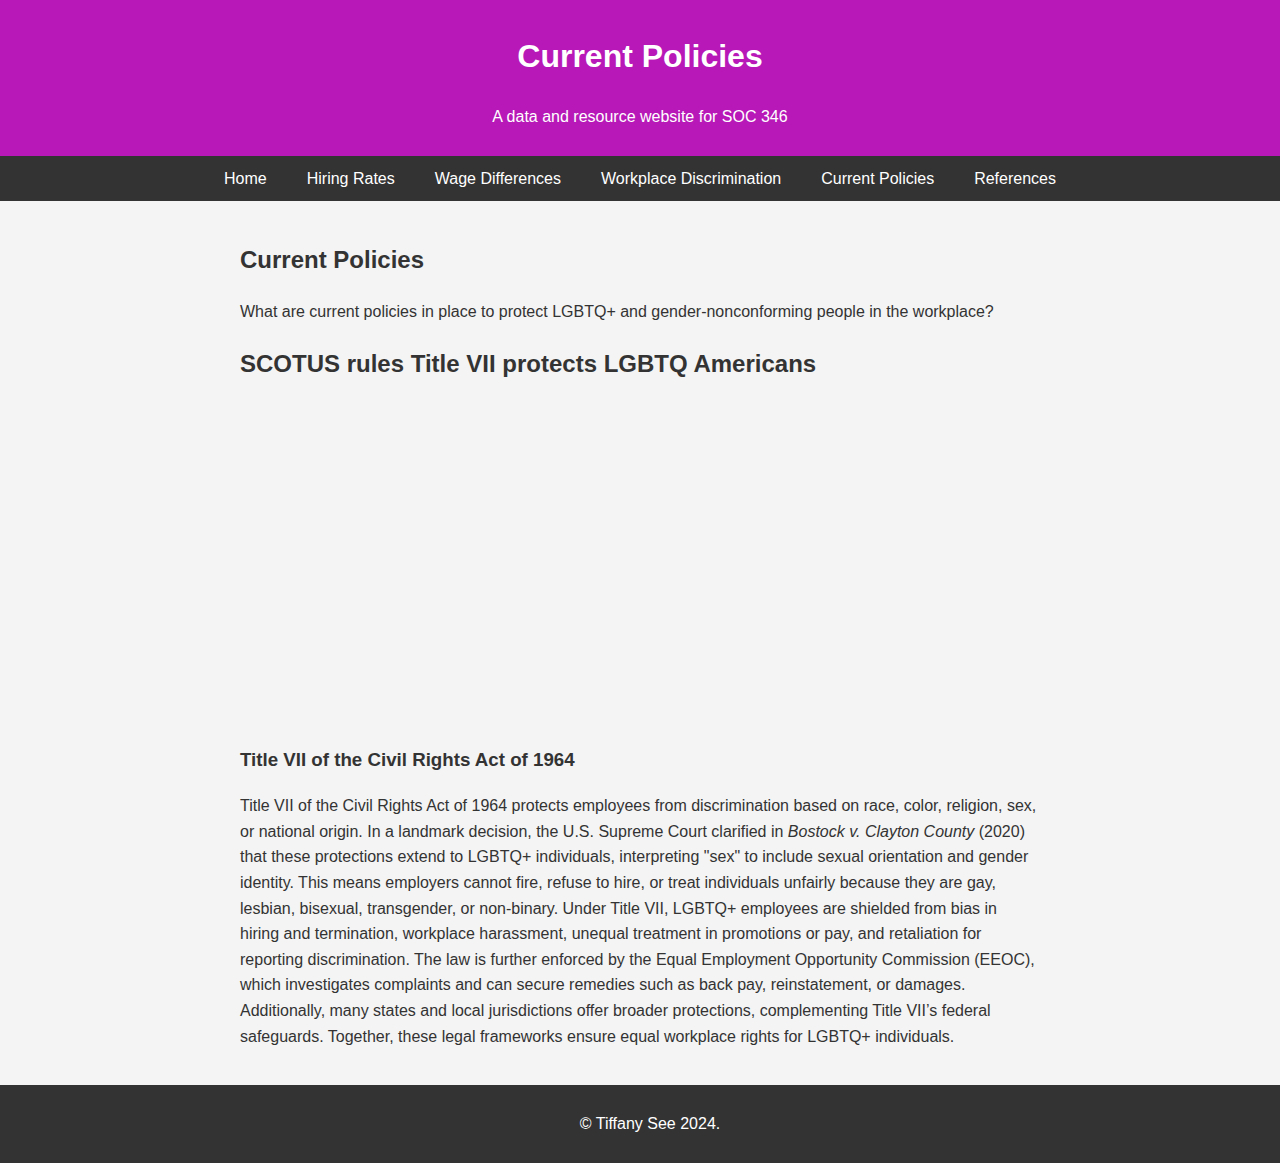
<file: Pages/currentpolicies.html>
<!DOCTYPE html>
<html lang="en">

<head>
    <meta charset="UTF-8">
    <meta name="viewport" content="width=device-width, initial-scale=1.0">
    <title>Current Policies</title>
    <link rel="stylesheet" href="../Style/style.css">
</head>

<body>
    <header>
        <h1>Current Policies</h1>
        <p>A data and resource website for SOC 346</p>
    </header>

    <nav>
        <a href="../INDEX.HTML">Home</a>
        <a href="hiringrates.html">Hiring Rates</a>
        <a href="wagedifferences.html">Wage Differences</a>
        <a href="workplacediscrimination.html">Workplace Discrimination</a>
        <a href="currentpolicies.html">Current Policies</a>
        <a href="references.html">References</a>
    </nav>

    <main>
        <section id="Current Policies">
            <h2>Current Policies</h2>
            <p>What are current policies in place to protect LGBTQ+ and gender-nonconforming people in the workplace?
            </p>
        </section>
        <div class="titlevii">
            <h2 class="card-title"> SCOTUS rules Title VII protects LGBTQ Americans </h2>
            <section id="Video">
                <iframe width="560" height="315" src="https://www.youtube.com/embed/2zTK6i-d31s?si=NL96MUqpt9P6z7aH"
                    title="YouTube video player" frameborder="0"
                    allow="accelerometer; autoplay; clipboard-write; encrypted-media; gyroscope; picture-in-picture; web-share"
                    referrerpolicy="strict-origin-when-cross-origin" allowfullscreen></iframe>
                    <h3>Title VII of the Civil Rights Act of 1964</h3>
                <p> Title VII of the Civil Rights Act of 1964 protects employees from discrimination based on race,
                    color, religion, sex, or national origin. In a landmark decision, the U.S. Supreme Court clarified
                    in <i>Bostock v. Clayton County</i> (2020) that these protections extend to LGBTQ+ individuals,
                    interpreting "sex" to include sexual orientation and gender identity. This means employers cannot
                    fire, refuse to hire, or treat individuals unfairly because they are gay, lesbian, bisexual,
                    transgender, or non-binary. Under Title VII, LGBTQ+ employees are shielded from bias in hiring and
                    termination, workplace harassment, unequal treatment in promotions or pay, and retaliation for reporting discrimination.
                    The law is further enforced by the Equal Employment Opportunity Commission (EEOC), which investigates
                    complaints and can secure remedies such as back pay, reinstatement, or damages. Additionally, many
                    states and local jurisdictions offer broader protections, complementing Title VII’s federal
                    safeguards. Together, these legal frameworks ensure equal workplace rights for LGBTQ+ individuals.
                </p>
        </div>

    </main>

    <footer>
        <p>&copy; Tiffany See 2024.</p>
    </footer>
</body>

</html>
</file>
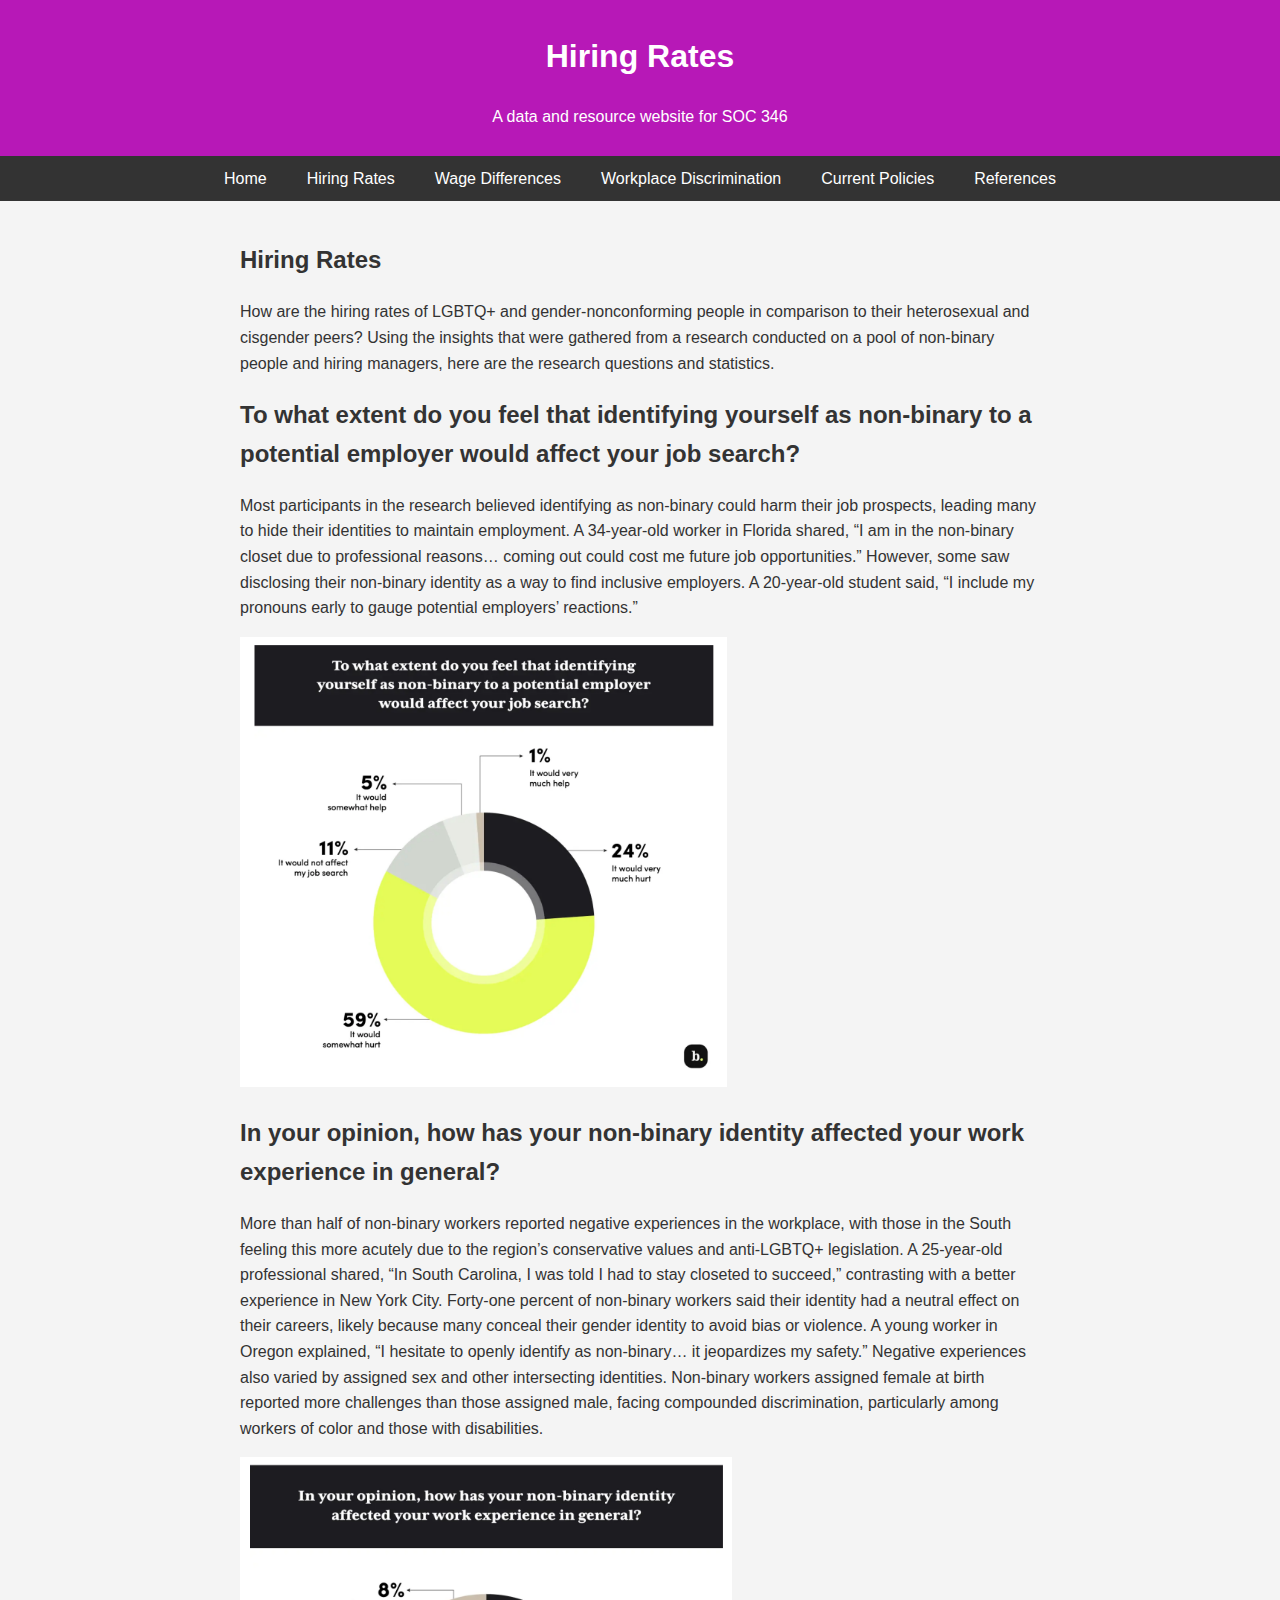
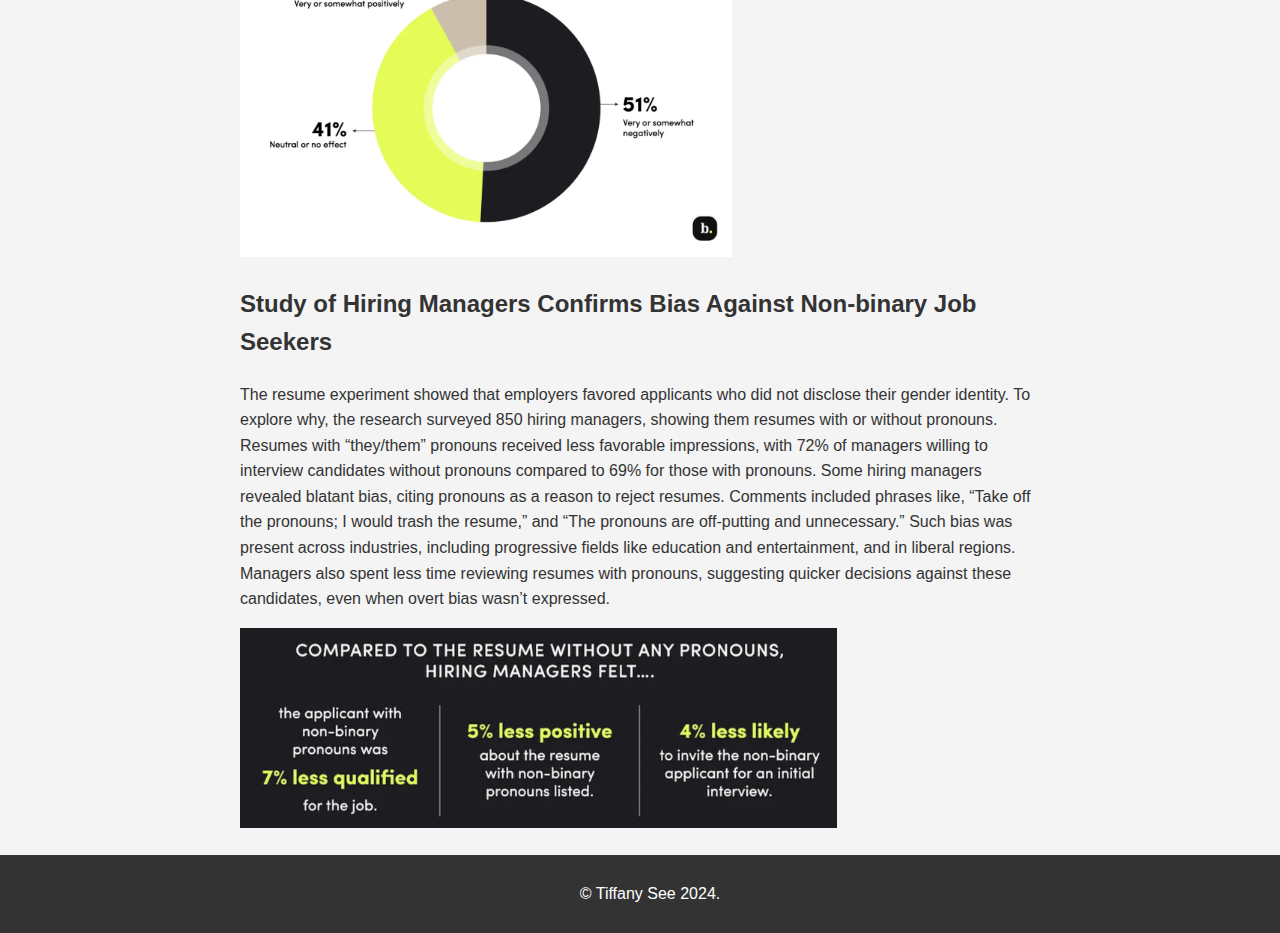
<file: Pages/hiringrates.html>
<!DOCTYPE html>
<html lang="en">

<head>
    <meta charset="UTF-8">
    <meta name="viewport" content="width=device-width, initial-scale=1.0">
    <title>Hiring Rates</title>
    <link rel="stylesheet" href="../Style/style.css">
</head>

<body>
    <header>
        <h1>Hiring Rates</h1>
        <p>A data and resource website for SOC 346</p>
    </header>

    <nav>
        <a href="../INDEX.HTML">Home</a>
        <a href="hiringrates.html">Hiring Rates</a>
        <a href="wagedifferences.html">Wage Differences</a>
        <a href="workplacediscrimination.html">Workplace Discrimination</a>
        <a href="currentpolicies.html">Current Policies</a>
        <a href="references.html">References</a>
    </nav>

    <main>
        <section id="Introduction">
            <h2>Hiring Rates</h2>
            <p>How are the hiring rates of LGBTQ+ and gender-nonconforming people in comparison to their heterosexual
                and cisgender peers? Using the insights that were gathered from a research conducted on a pool of
                non-binary people and hiring
                managers, here are the research questions and statistics. </p>
        </section>

        <section id="Statistics">
            <div class="card">
                <h2 class="card-title">To what extent do you feel that identifying yourself as non-binary to a potential
                    employer would affect your job search?</h5>
                    <div class="card-body">
                        <p class="card-text">Most participants in the research believed identifying as non-binary could
                            harm their job prospects, leading many to hide their identities to maintain employment. A
                            34-year-old worker in Florida shared, “I am in the non-binary closet due to professional
                            reasons… coming out could cost me future job opportunities.” However, some saw disclosing
                            their non-binary identity as a way to find inclusive employers. A 20-year-old student said,
                            “I include my pronouns early to gauge potential employers’
                            reactions.” </p>
                        <img src="../Images/Identifying_non_binary_hurt_job_search.png" alt="Image of a Graph"
                            height="450px">
                    </div>
            </div>

            <div class="card">
                <h2 class="card-title">In your opinion, how has your non-binary identity affected your work experience
                    in general?</h5>
                    <div class="card-body">
                        <p class="card-text"> More than half of non-binary workers reported negative experiences in the
                            workplace, with those in the South feeling this more acutely due to the region’s
                            conservative values and anti-LGBTQ+ legislation. A 25-year-old professional shared, “In
                            South Carolina, I was told I had to stay closeted to succeed,” contrasting with a better
                            experience in New York City. Forty-one percent of non-binary workers said their identity had
                            a neutral effect on their
                            careers, likely because many conceal their gender identity to avoid bias or violence.
                            A young worker in Oregon explained, “I hesitate to openly identify as non-binary… it
                            jeopardizes my safety.” Negative experiences also varied by assigned sex and other
                            intersecting identities.
                            Non-binary workers assigned female at birth reported more challenges than those assigned
                            male, facing compounded discrimination, particularly among workers of color and those with
                            disabilities. </p>
                        <img src="../Images/Non_binary_affect_work_experience.png" alt="Image of Graph" height="400px"
                            margin="auto">
                    </div>
            </div>
            <div class="card">
                <h2 class="card-title"> Study of Hiring Managers Confirms Bias Against Non-binary Job Seekers
                    </h5>
                    <div class="card-body">
                        <p class="card-text"> The resume experiment showed that employers favored applicants who did not
                            disclose their gender identity. To explore why, the research surveyed 850 hiring managers,
                            showing them resumes with or without pronouns. Resumes with “they/them” pronouns received
                            less
                            favorable impressions, with 72% of managers willing to interview candidates without pronouns
                            compared to 69% for those with pronouns. Some hiring managers revealed blatant bias, citing
                            pronouns as a reason to reject resumes.
                            Comments included phrases like, “Take off the pronouns; I would trash the resume,” and “The
                            pronouns are off-putting and unnecessary.” Such bias was present across industries,
                            including progressive fields like education and entertainment, and in liberal regions.
                            Managers also spent less time reviewing resumes with pronouns, suggesting quicker decisions
                            against these candidates, even when overt bias wasn’t expressed. </p>
                        <img src="../Images/hiring_manager_feedback_on_nonbinary_people.png" alt="Image of Graph"
                            height="200px">
                    </div>
            </div>
        </section> 

    </main>

    <footer>
        <p>&copy; Tiffany See 2024.</p>
    </footer>
</body>

</html>
</file>
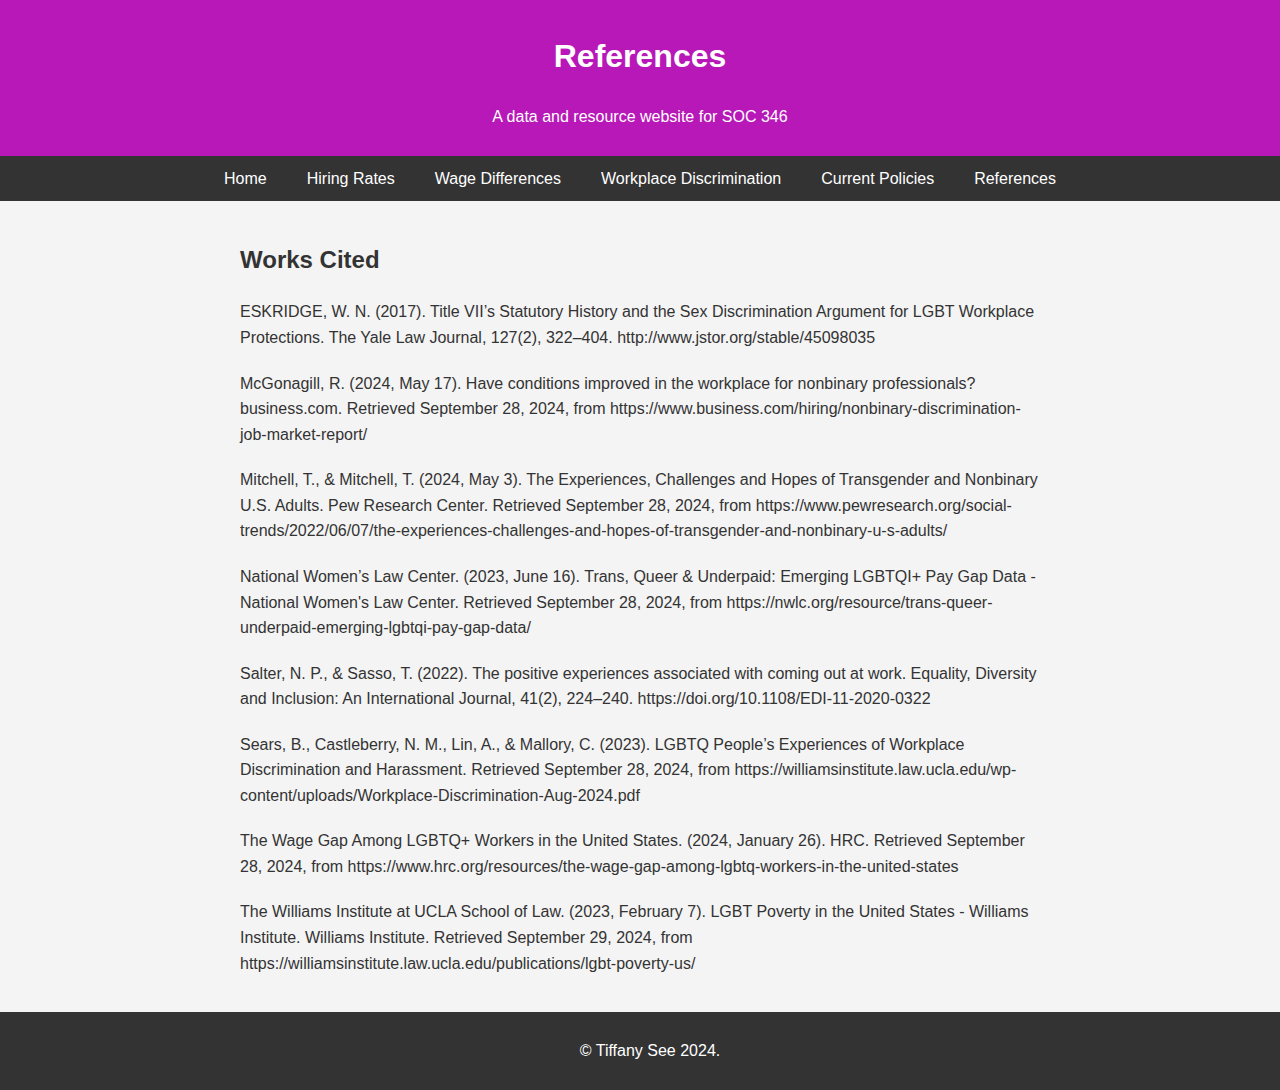
<file: Pages/references.html>
<!DOCTYPE html>
<html lang="en">

<head>
    <meta charset="UTF-8">
    <meta name="viewport" content="width=device-width, initial-scale=1.0">
    <title>References</title>
    <link rel="stylesheet" href="../Style/style.css">
</head>

<body>
    <header>
        <h1>References</h1>
        <p>A data and resource website for SOC 346</p>
    </header>

    <nav>
        <a href="../INDEX.HTML">Home</a>
        <a href="hiringrates.html">Hiring Rates</a>
        <a href="wagedifferences.html">Wage Differences</a>
        <a href="workplacediscrimination.html">Workplace Discrimination</a>
        <a href="currentpolicies.html">Current Policies</a>
        <a href="references.html">References</a>
    </nav>

    <main>
        <h2>Works Cited</h2>
        <section id="workscited">
            <div class="card">
                <h2 class="card-title">
                    </h5>
                    <div class="card-body">
                        <p class="card-text"> ESKRIDGE, W. N. (2017). Title VII’s Statutory History and the Sex
                            Discrimination Argument for LGBT Workplace Protections. The Yale Law Journal, 127(2),
                            322–404. http://www.jstor.org/stable/45098035 </p>
                    </div>
            </div>
            <div class="card">
                <h2 class="card-title">
                    </h5>
                    <div class="card-body">
                        <p class="card-text"> McGonagill, R. (2024, May 17). Have conditions improved in the workplace
                            for
                            nonbinary professionals? business.com. Retrieved September 28, 2024, from
                            https://www.business.com/hiring/nonbinary-discrimination-job-market-report/ </p>
                    </div>
            </div>
            <div class="card">
                <h2 class="card-title">
                    </h5>
                    <div class="card-body">
                        <p class="card-text"> Mitchell, T., & Mitchell, T. (2024, May 3). The Experiences, Challenges
                            and
                            Hopes of Transgender and Nonbinary U.S. Adults. Pew Research Center. Retrieved September 28,
                            2024, from
                            https://www.pewresearch.org/social-trends/2022/06/07/the-experiences-challenges-and-hopes-of-transgender-and-nonbinary-u-s-adults/
                        </p>
                    </div>
            </div>
            <div class="card">
                <h2 class="card-title">
                    </h5>
                    <div class="card-body">
                        <p class="card-text"> National Women’s Law Center. (2023, June 16). Trans, Queer & Underpaid:
                            Emerging LGBTQI+ Pay Gap Data - National Women's Law Center. Retrieved September 28, 2024,
                            from https://nwlc.org/resource/trans-queer-underpaid-emerging-lgbtqi-pay-gap-data/
                        </p>
                    </div>
            </div>
            <div class="card">
                <h2 class="card-title">
                    </h5>
                    <div class="card-body">
                        <p class="card-text"> Salter, N. P., & Sasso, T. (2022). The positive experiences associated
                            with coming out at work. Equality, Diversity and Inclusion: An International Journal, 41(2),
                            224–240. https://doi.org/10.1108/EDI-11-2020-0322
                        </p>
                    </div>
            </div>
            <div class="card">
                <h2 class="card-title">
                    </h5>
                    <div class="card-body">
                        <p class="card-text"> Sears, B., Castleberry, N. M., Lin, A., & Mallory, C. (2023). LGBTQ
                            People’s
                            Experiences of Workplace Discrimination and Harassment. Retrieved September 28, 2024, from
                            https://williamsinstitute.law.ucla.edu/wp-content/uploads/Workplace-Discrimination-Aug-2024.pdf
                        </p>
                    </div>
            </div>
            <div class="card">
                <h2 class="card-title">
                    </h5>
                    <div class="card-body">
                        <p class="card-text"> The Wage Gap Among LGBTQ+ Workers in the United States. (2024, January
                            26). HRC. Retrieved September 28, 2024, from
                            https://www.hrc.org/resources/the-wage-gap-among-lgbtq-workers-in-the-united-states
                        </p>
                    </div>
            </div>
            <div class="card">
                <h2 class="card-title">
                    </h5>
                    <div class="card-body">
                        <p class="card-text"> The Williams Institute at UCLA School of Law. (2023, February 7). LGBT
                            Poverty in the United States - Williams Institute. Williams Institute. Retrieved September
                            29, 2024, from https://williamsinstitute.law.ucla.edu/publications/lgbt-poverty-us/
                        </p>
                    </div>
            </div>
        </section>
    </main>

    <footer>
        <p>&copy; Tiffany See 2024. </p>
    </footer>
</body>

</html>
</file>
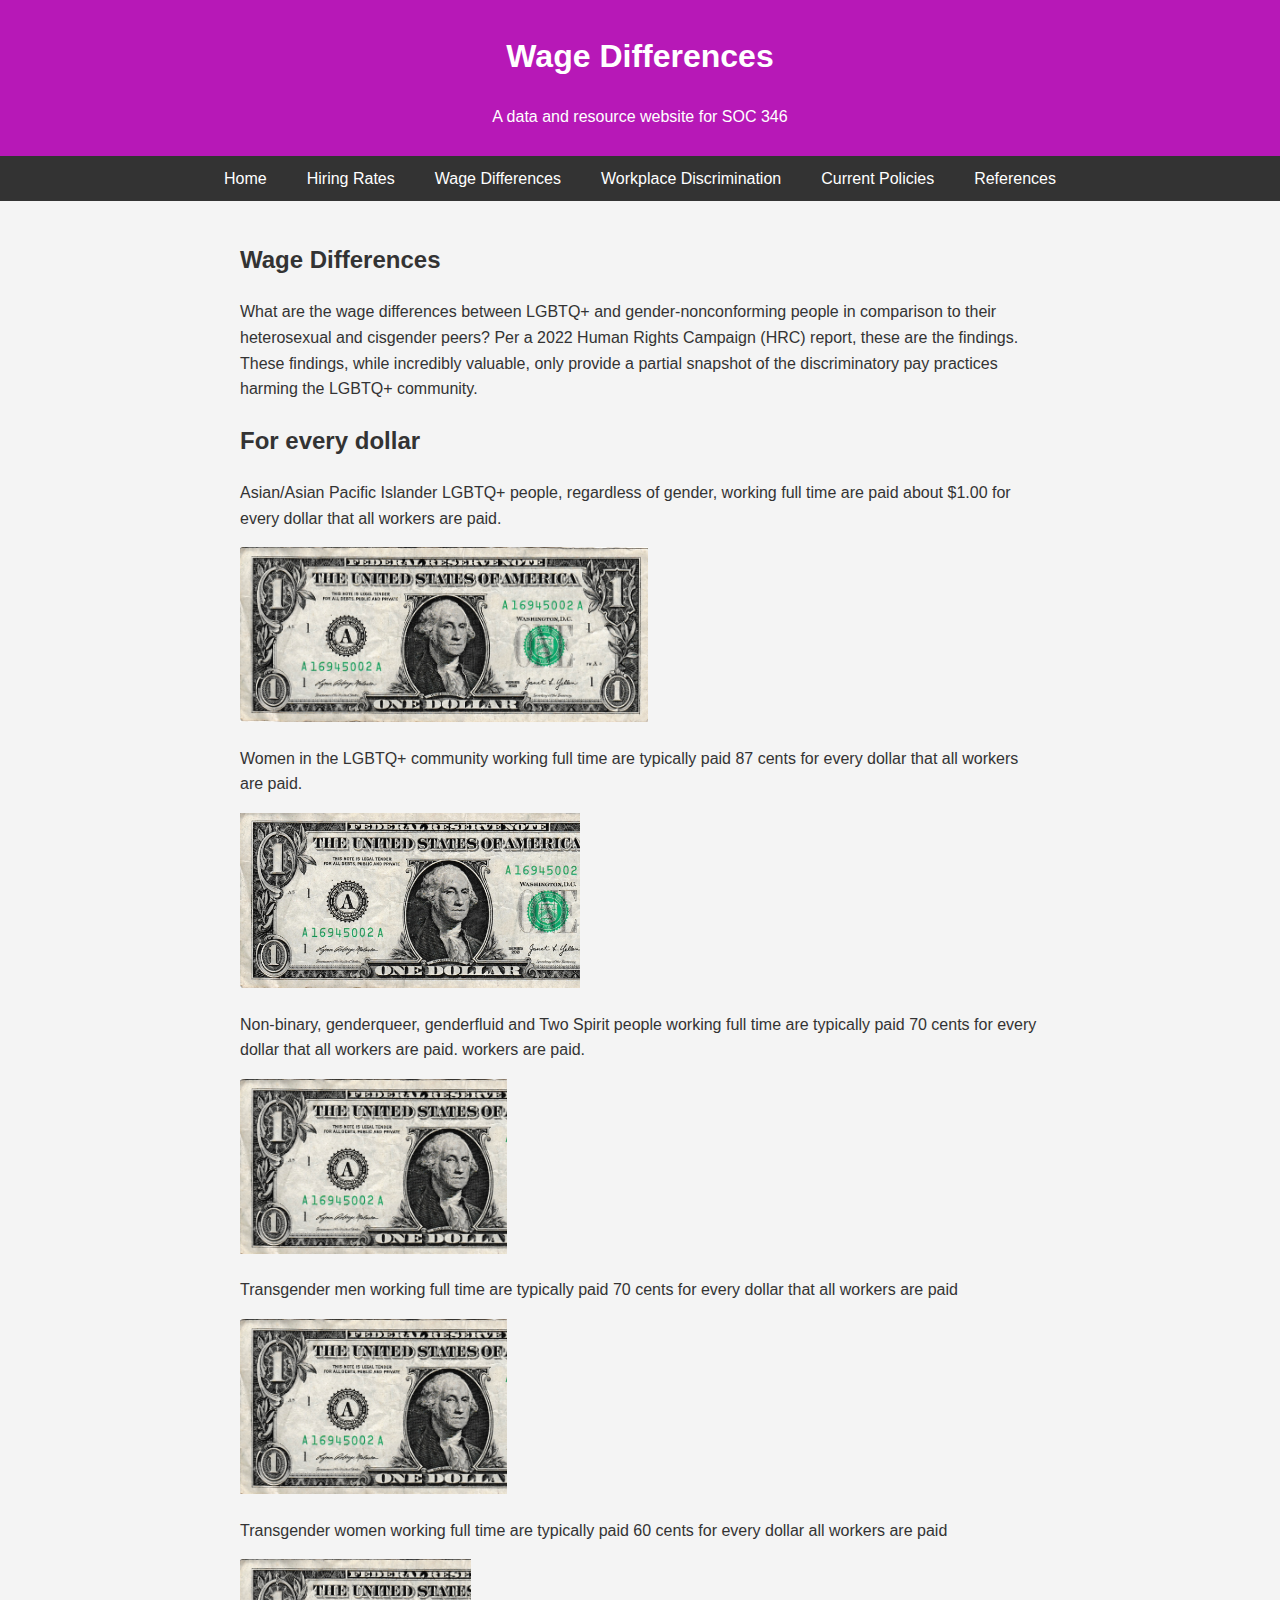
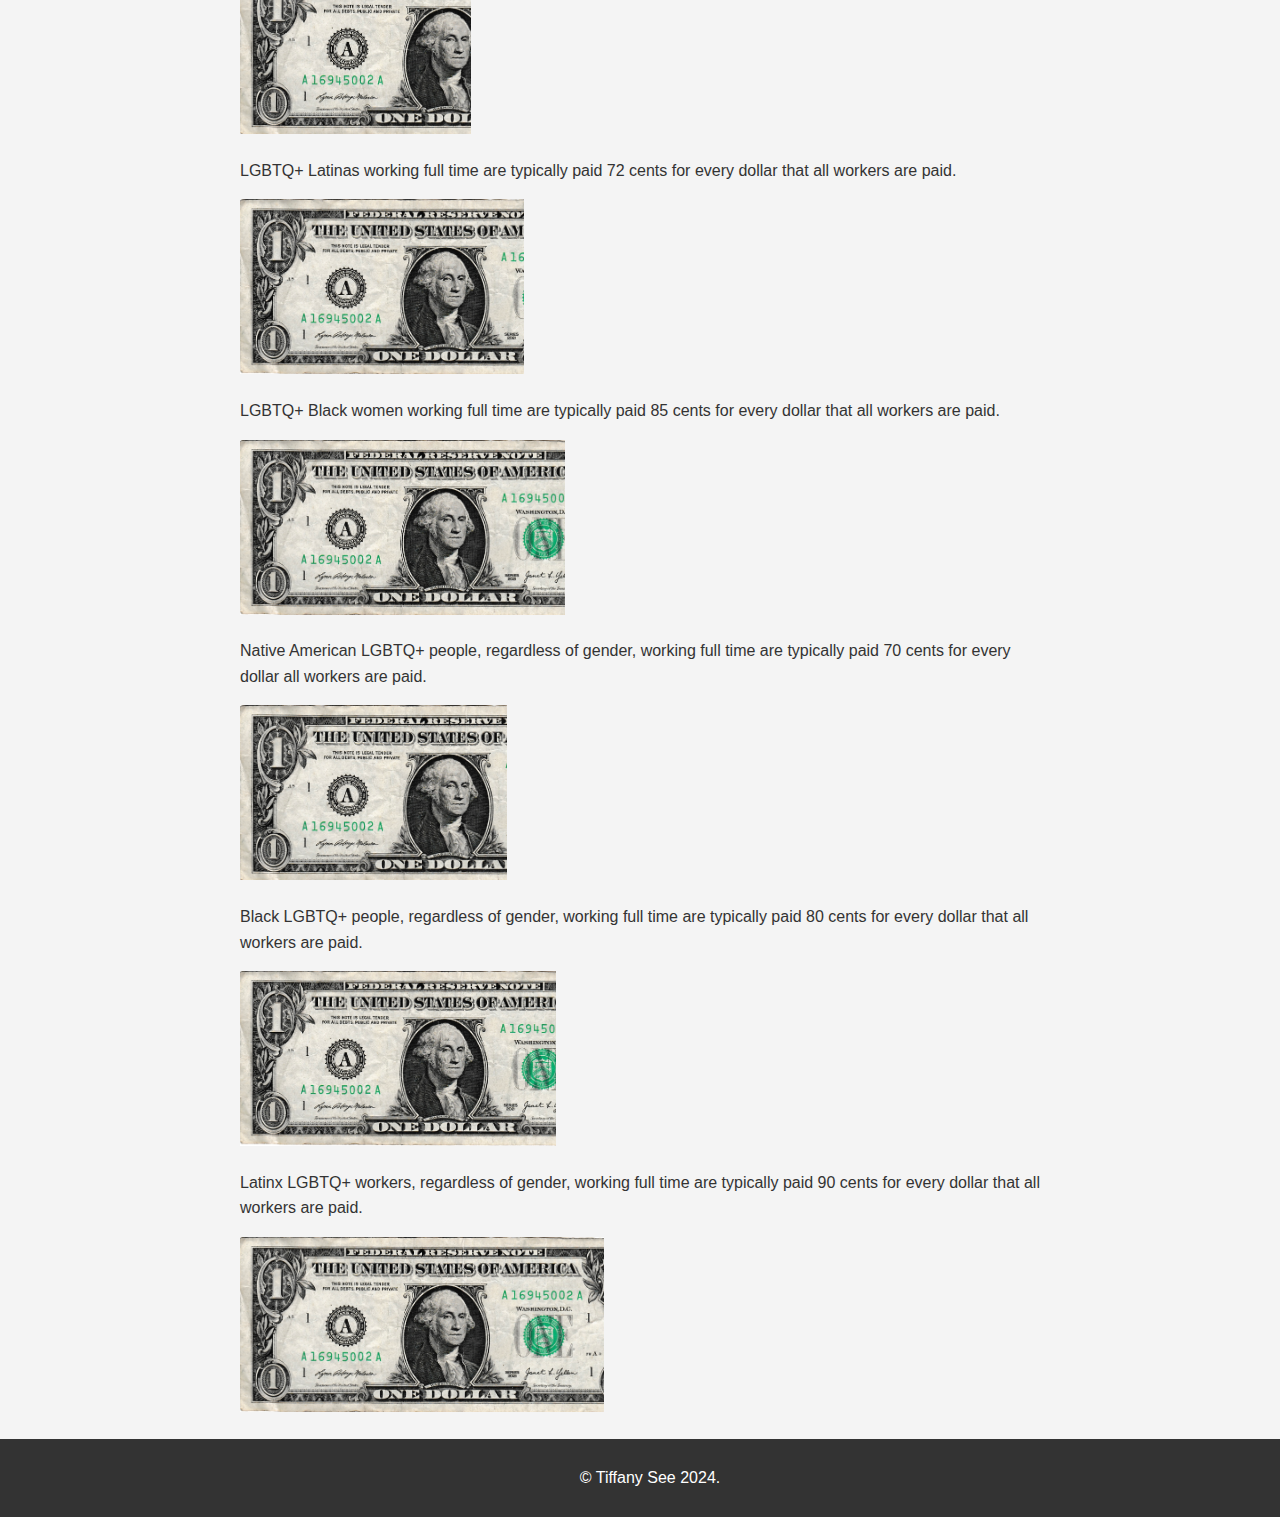
<file: Pages/wagedifferences.html>
<!DOCTYPE html>
<html lang="en">

<head>
    <meta charset="UTF-8">
    <meta name="viewport" content="width=device-width, initial-scale=1.0">
    <title>Wage Differences</title>
    <link rel="stylesheet" href="../Style/style.css">
</head>

<body>
    <header>
        <h1>Wage Differences</h1>
        <p>A data and resource website for SOC 346</p>
    </header>

    <nav>
        <a href="../INDEX.HTML">Home</a>
        <a href="hiringrates.html">Hiring Rates</a>
        <a href="wagedifferences.html">Wage Differences</a>
        <a href="workplacediscrimination.html">Workplace Discrimination</a>
        <a href="currentpolicies.html">Current Policies</a>
        <a href="references.html">References</a>
    </nav>

    <main>
        <section id="Introduction">
            <h2>Wage Differences</h2>
            <p>What are the wage differences between LGBTQ+ and gender-nonconforming people in comparison to their
                heterosexual and cisgender peers? Per a 2022 Human Rights Campaign (HRC) report, these are the findings.
                These findings, while incredibly valuable, only provide a partial snapshot of the discriminatory pay
                practices harming the LGBTQ+ community. </p>
        </section>

        <section id="Statistics">
            <div class="card">
                <h2 class="card-title">For every dollar</h5>
                    <div class="card-body">
                        <p class="card-text"> Asian/Asian Pacific Islander LGBTQ+ people, regardless of gender, working
                            full
                            time are paid about $1.00 for every dollar that all workers are paid. </p>
                        <img src="../Images/100_dollar.jpg" alt="Image of a Dollar" height="175px">
                    </div>
            </div>

            <div class="card">
                <div class="card-body">
                    <p class="card-text">Women in the LGBTQ+ community working full time are typically paid 87 cents for
                        every dollar that all
                        workers are paid.</p>
                    <img src="../Images/87_dollar.jpg" alt="Image of a Dollar" height="175px">
                </div>
            </div>

            <div class="card">
                <div class="card-body">
                    <p class="card-text">Non-binary, genderqueer, genderfluid and Two Spirit people working full time
                        are typically paid 70 cents for every dollar that all workers are paid.
                        workers are paid.</p>
                    <img src="../Images/70_dollar.jpg" alt="Image of a Dollar" height="175px">
                </div>
            </div>

            <div class="card">
                <div class="card-body">
                    <p class="card-text">Transgender men working full time are typically paid 70 cents for every dollar
                        that all workers are paid</p>
                    <img src="../Images/70_dollar.jpg" alt="Image of a Dollar" height="175px">
                </div>
            </div>

            <div class="card">
                <div class="card-body">
                    <p class="card-text">Transgender women working full time are typically paid 60 cents for every
                        dollar all workers are paid</p>
                    <img src="../Images/60_dollar.jpg" alt="Image of a Dollar" height="175px">
                </div>
            </div>

            <div class="card">
                <div class="card-body">
                    <p class="card-text">LGBTQ+ Latinas working full time are typically paid 72 cents for every dollar
                        that all workers are paid.</p>
                    <img src="../Images/72_dollar.jpg" alt="Image of a Dollar" height="175px">
                </div>
            </div>

            <div class="card">
                <div class="card-body">
                    <p class="card-text">LGBTQ+ Black women working full time are typically paid 85 cents for every
                        dollar that all workers are paid. </p>
                    <img src="../Images/85_dollar.jpg" alt="Image of a Dollar" height="175px">
                </div>
            </div>

            <div class="card">
                <div class="card-body">
                    <p class="card-text">Native American LGBTQ+ people, regardless of gender, working full time are
                        typically paid 70 cents for every dollar all workers are paid.</p>
                    <img src="../Images/70_dollar.jpg" alt="Image of a Dollar" height="175px">
                </div>
            </div>

            <div class="card">
                <div class="card-body">
                    <p class="card-text">Black LGBTQ+ people, regardless of gender, working full time are typically paid
                        80 cents for every dollar that all workers are paid. </p>
                    <img src="../Images/80_dollar.jpg" alt="Image of a Dollar" height="175px">
                </div>
            </div>

            <div class="card">
                <div class="card-body">
                    <p class="card-text">Latinx LGBTQ+ workers, regardless of gender, working full time are typically
                        paid 90 cents for every dollar that all workers are paid. </p>
                    <img src="../Images/90_dollar.jpg" alt="Image of a Dollar" height="175px">
                </div>
            </div>
        </section>

    </main>

    <footer>
        <p>&copy; Tiffany See 2024.</p>
    </footer>
</body>

</html>
</file>
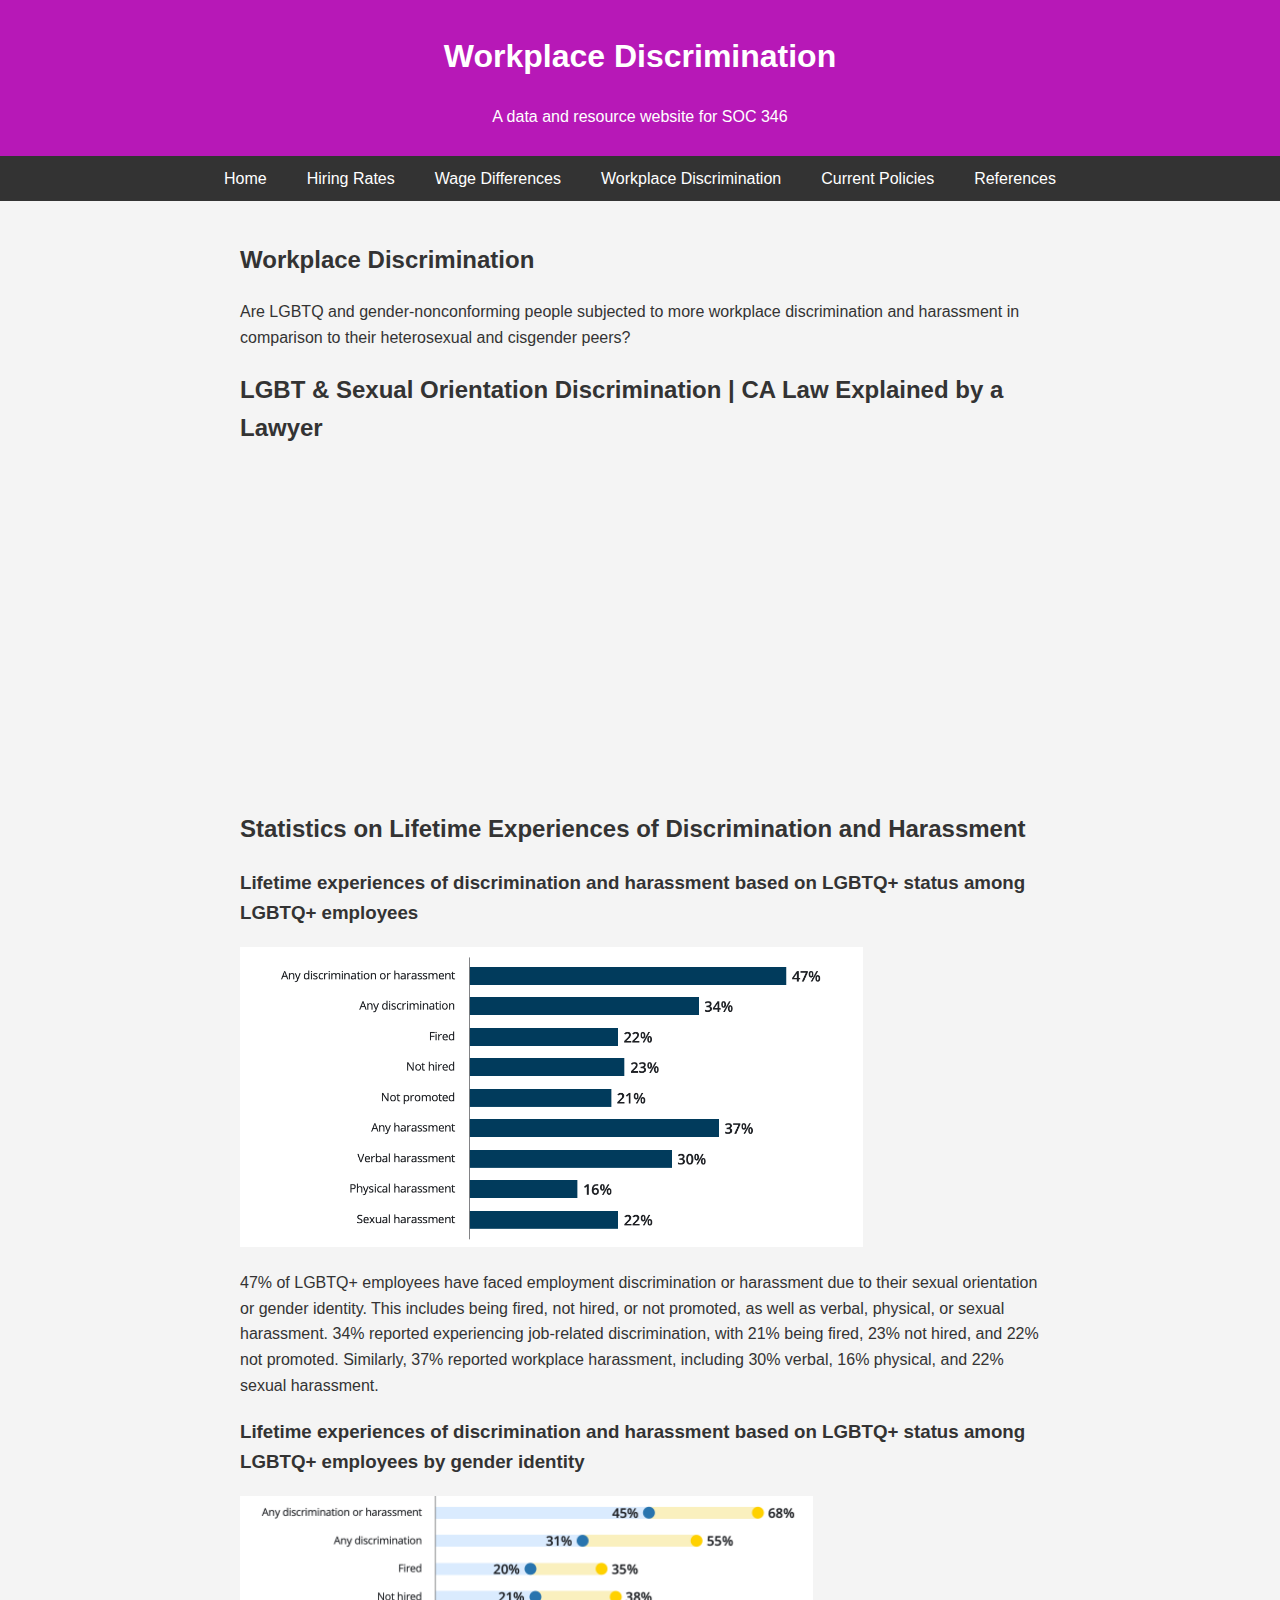
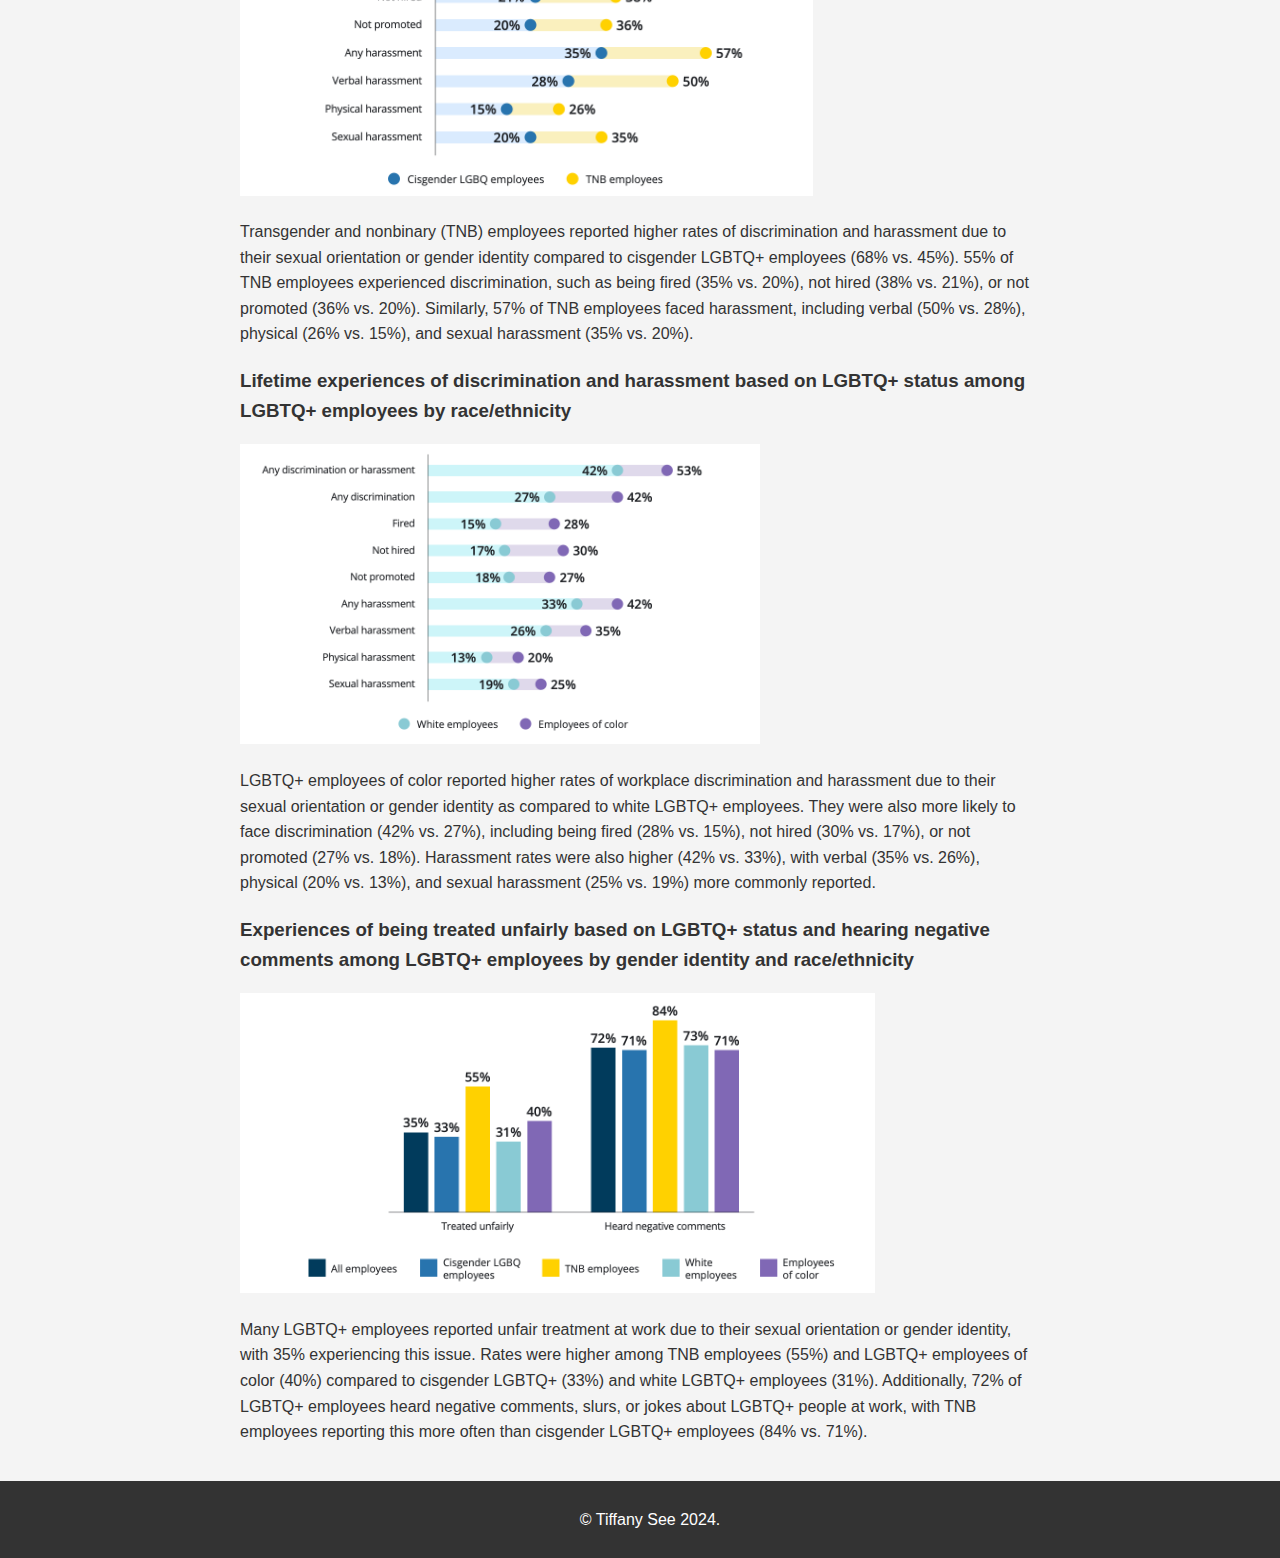
<file: Pages/workplacediscrimination.html>
<!DOCTYPE html>
<html lang="en">

<head>
    <meta charset="UTF-8">
    <meta name="viewport" content="width=device-width, initial-scale=1.0">
    <title>Workplace Discrimination</title>
    <link rel="stylesheet" href="../Style/style.css">
</head>

<body>
    <header>
        <h1>Workplace Discrimination</h1>
        <p>A data and resource website for SOC 346</p>
    </header>

    <nav>
        <a href="../INDEX.HTML">Home</a>
        <a href="hiringrates.html">Hiring Rates</a>
        <a href="wagedifferences.html">Wage Differences</a>
        <a href="workplacediscrimination.html">Workplace Discrimination</a>
        <a href="currentpolicies.html">Current Policies</a>
        <a href="references.html">References</a>
    </nav>

    <main>
        <section id="Workplace Discrimination">
            <h2>Workplace Discrimination</h2>
            <p>Are LGBTQ and gender-nonconforming people subjected to more workplace discrimination and harassment in
                comparison to their heterosexual and cisgender peers? </p>
        </section>

        <section id="Video">
            <h2>LGBT & Sexual Orientation Discrimination | CA Law Explained by a Lawyer</h2>
            <iframe width="560" height="315" src="https://www.youtube.com/embed/DdWM1RoZQEU?si=FYUJWg6W5ncLUvEw"
                title="YouTube video player" frameborder="0"
                allow="accelerometer; autoplay; clipboard-write; encrypted-media; gyroscope; picture-in-picture; web-share"
                referrerpolicy="strict-origin-when-cross-origin" allowfullscreen></iframe>
            <p> </p>
        </section>

        <section id="Statistics">
            <div class="card">
                <h2 class="card-title"> Statistics on Lifetime Experiences of Discrimination and Harassment</h2>
                <div class="card-body">
                    <h3 class="card-text"> Lifetime experiences of discrimination and harassment based on LGBTQ+
                        status among LGBTQ+ employees</h3>
                    <img src="../Images/Lifetime_experiences_of_discrimination_and_harassment_LGBTQ_identity.png"
                        alt="Image of a Graph" height="300px">
                    <p class="card-text">47% of LGBTQ+ employees have faced employment discrimination
                        or harassment due to their sexual orientation or gender identity. This includes being fired,
                        not hired, or not promoted, as well as verbal, physical, or sexual harassment. 34% reported
                        experiencing job-related discrimination, with 21% being fired, 23%
                        not hired, and 22% not promoted. Similarly, 37% reported workplace harassment, including 30%
                        verbal, 16% physical, and 22% sexual harassment. </p>
                </div>
            </div>
            <div class="card">
                <div class="card-body">
                    <h3 class="card-text"> Lifetime experiences of discrimination and harassment based on LGBTQ+
                        status among LGBTQ+ employees by gender identity </h3>
                    <img src="../Images/Discrimination_and_harrasement_by_gender_identity.png" alt="Image of a Graph"
                        height="300px">
                    <p class="card-text">Transgender and nonbinary (TNB) employees reported higher rates of
                        discrimination and harassment due to their sexual orientation or gender identity compared to
                        cisgender LGBTQ+ employees (68% vs. 45%). 55% of TNB employees experienced
                        discrimination, such as being fired (35% vs. 20%), not hired (38% vs. 21%), or not promoted (36%
                        vs. 20%). Similarly, 57% of TNB employees faced harassment, including verbal (50% vs. 28%),
                        physical (26% vs. 15%), and sexual harassment (35% vs. 20%). </p>


                </div>
            </div>
            <div class="card">
                <div class="card-body">
                    <h3 class="card-text"> Lifetime experiences of discrimination and harassment based on LGBTQ+
                        status among LGBTQ+ employees by race/ethnicity </h3>
                    <img src="../Images/Lifetime_experiences_of_discrimination_and_harassment_based_on_race.png"
                        alt="Image of Grwszaph" height="300px">
                    <p class="card-text"> LGBTQ+ employees of color reported higher rates of workplace discrimination and
                        harassment due to
                        their sexual orientation or gender identity as compared to white LGBTQ+ employees. They were also
                        more
                        likely to face discrimination (42% vs. 27%), including being fired (28% vs. 15%), not hired (30%
                        vs. 17%), or not promoted (27% vs. 18%). Harassment rates were also higher (42% vs. 33%), with
                        verbal (35% vs. 26%), physical (20% vs. 13%), and sexual harassment (25% vs. 19%) more commonly
                        reported. </p>
                </div>
            </div>
            <div class="card">
                <div class="card-body">
                    <h3 class="card-text"> Experiences of being treated unfairly based on LGBTQ+ status and hearing
                        negative
                        comments among LGBTQ+ employees by gender identity and race/ethnicity </h3>
                    <img src="../Images/Experiences_treated_unfairly_based_on_LGBTQ_status_and_hearing_negative_comments_by_gender_identity_and_race.png"
                        alt="Image of Graph" height="300px">
                    <p class="card-text"> Many LGBTQ+ employees reported unfair treatment at work due to their sexual
                        orientation or gender identity, with 35% experiencing this issue. Rates were higher among TNB
                        employees (55%) and LGBTQ+ employees of color (40%) compared to cisgender LGBTQ+ (33%) and white
                        LGBTQ+ employees (31%). Additionally, 72% of LGBTQ+ employees heard negative comments, slurs, or
                        jokes about LGBTQ+ people at work, with TNB employees reporting this more often than cisgender
                        LGBTQ+ employees (84% vs. 71%).
                    </p>
                </div>
            </div>
        </section>

    </main>

    <footer>
        <p>&copy; Tiffany See 2024.</p>
    </footer>
</body>

</html>
</file>
<file: Style/style.css>
body {
    font-family: 'Gill Sans', 'Gill Sans MT', Calibri, 'Trebuchet MS', sans-serif;
    margin: 0;
    padding: 0;
    line-height: 1.6;
    background-color: #f4f4f4;
    color: #333;
    height: max-content;
}

header {
    background: #b718b7;
    font-family: Arial, Helvetica, sans-serif;
    color: #fff;
    padding: 10px 20px;
    text-align: center;
}

nav {
    display: flex;
    justify-content: center;
    background: #333;
}

nav a {
    color: #fff;
    text-decoration: none;
    padding: 10px 20px;
    display: block;
}

nav a:hover {
    background: #575757;
}

main {
    padding: 20px;
    max-width: 800px;
    height: fit-content;
    margin: auto;
}

card-body {
    display: block;
    margin: 0 auto;
}

footer {
    background: #333;
    color: #fff;
    text-align: center;
    padding: 10px;
    position: static;
    width: 100%;
    bottom: fixed 0;
}
</file>
